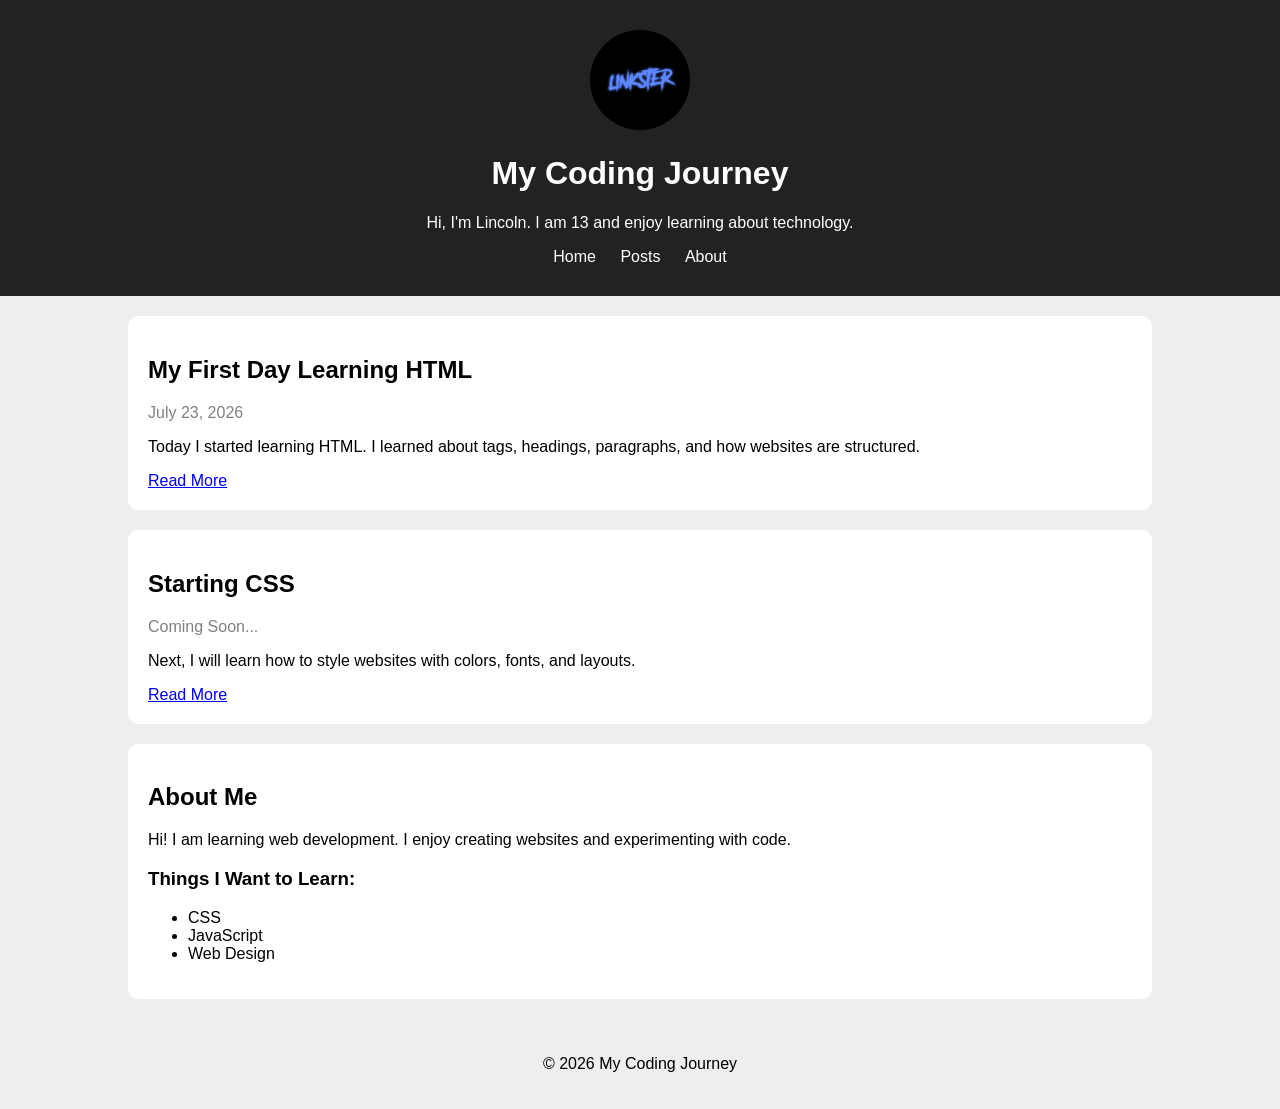
<file: index.html>
<!DOCTYPE html>
<html>
    <head>
        <title>My Coding Journey</title>
        <link rel="stylesheet" href="./style.css">
    
    </head>

    <body>

        <header>
            <div class="profile">
                <img src="./pictures/logo.png" class="pfp">
            </div>
            <h1>My Coding Journey</h1>
            <p>Hi, I'm Lincoln. I am 13 and enjoy learning about technology.</p>

            <nav>
                <a href="./index.html">Home</a>
                <a href="./posts.html">Posts</a>
                <a href="./about.html">About</a>
            </nav>
        </header>

        <main>

            <section class="post">
                <h2>My First Day Learning HTML</h2>
                <p class="date">July 23, 2026</p>

                <p>
                    Today I started learning HTML. 
                    I learned about tags, headings, paragraphs, and how websites are structured.
                </p>

                <a href="./posts/first-day.html">Read More</a>
            </section>


            <section class="post">
                <h2>Starting CSS</h2>
                <p class="date">Coming Soon...</p>

                <p>
                    Next, I will learn how to style websites with colors, fonts, and layouts.
                </p>

                <a href="./posts/starting-css.html">Read More</a>
            </section>


            <section class="about">
                <h2>About Me</h2>

                <p>
                    Hi! I am learning web development.
                    I enjoy creating websites and experimenting with code.
                </p>

                <h3>Things I Want to Learn:</h3>

                <ul>
                    <li>CSS</li>
                    <li>JavaScript</li>
                    <li>Web Design</li>
                </ul>
            </section>

        </main>


        <footer>
            <p>© 2026 My Coding Journey</p>
        </footer>

    </body>
</html>
</file>
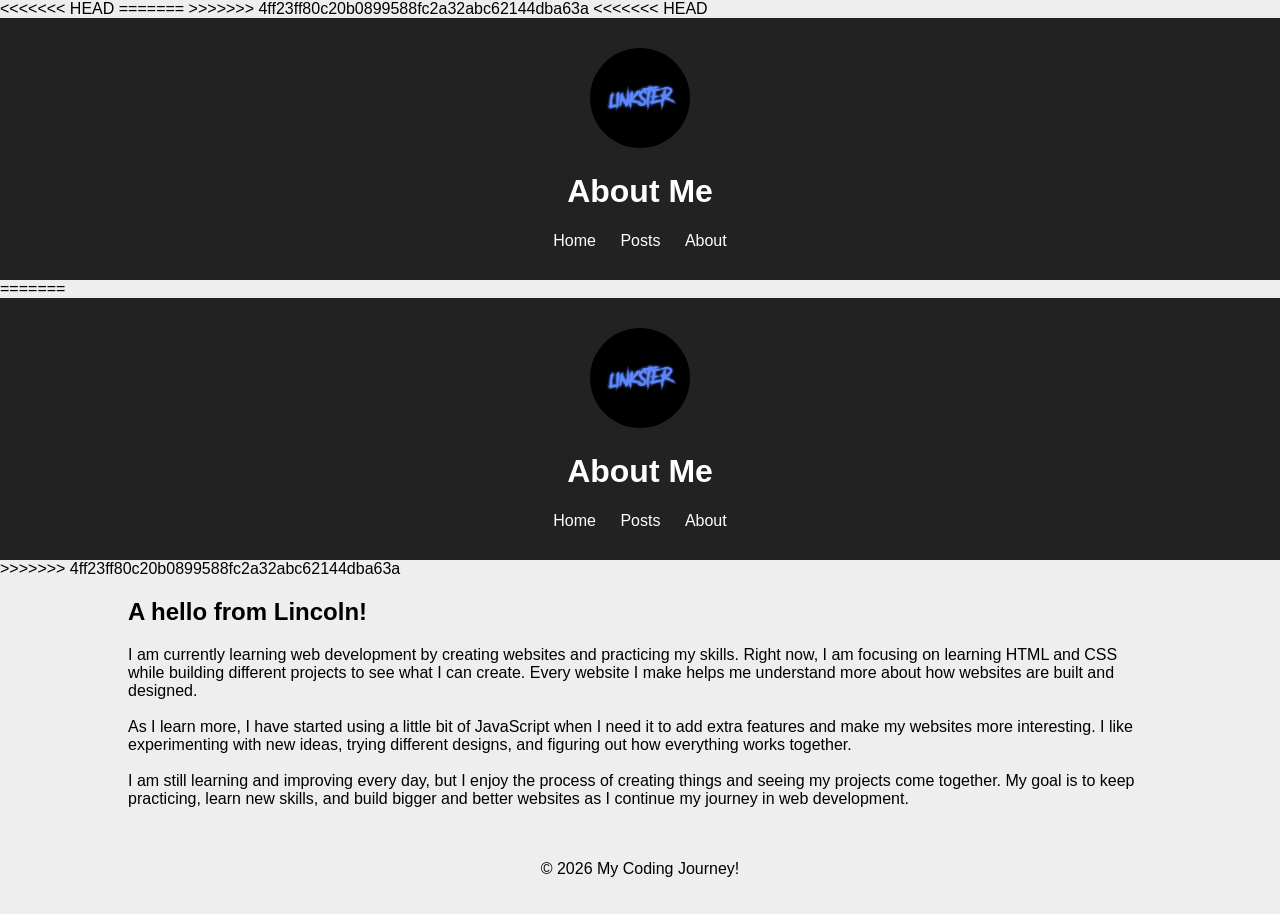
<file: about.html>
<!DOCTYPE html>
<html>
<<<<<<< HEAD
    <head>
        <title>My Coding Journey</title>
        <link rel="stylesheet" href="./style.css">
=======
<head>
    <title>My Coding Journey</title>
    <link rel="stylesheet" href="./style.css">
>>>>>>> 4ff23ff80c20b0899588fc2a32abc62144dba63a
    
    </head>

    <body>

<<<<<<< HEAD
        <header>
            <div class="profile">
                <img src="./pictures/logo.png" class="pfp">
            </div>
            <h1>About Me</h1>

            <nav>
                <a href="./index.html">Home</a>
                <a href="./posts.html">Posts</a>
                <a href="./about.html">About</a>
            </nav>
        </header>
=======
    <header>
          <div class="profile">
            <img src="./logo.png" class="pfp">
         </div>
    <h1>About Me</h1>

    <nav>
        <a href="./index.html">Home</a>
        <a href="./posts.html">Posts</a>
        <a href="./about.html">About</a>
    </nav>
</header>
>>>>>>> 4ff23ff80c20b0899588fc2a32abc62144dba63a


        <main>
            <h2>A hello from Lincoln!</h2>

            <p>
                I am currently learning web development by creating websites and practicing my skills. Right now, I am focusing on learning HTML and CSS while building different projects to see what I can create. Every website I make helps me understand more about how websites are built and designed. <br>
<br>
As I learn more, I have started using a little bit of JavaScript when I need it to add extra features and make my websites more interesting. I like experimenting with new ideas, trying different designs, and figuring out how everything works together.<br>
<br>
I am still learning and improving every day, but I enjoy the process of creating things and seeing my projects come together. My goal is to keep practicing, learn new skills, and build bigger and better websites as I continue my journey in web development.<br>

            </p>
        </main>

    </body>

<footer>
    <p>© 2026 My Coding Journey!</p>
</footer>
</html>
</file>
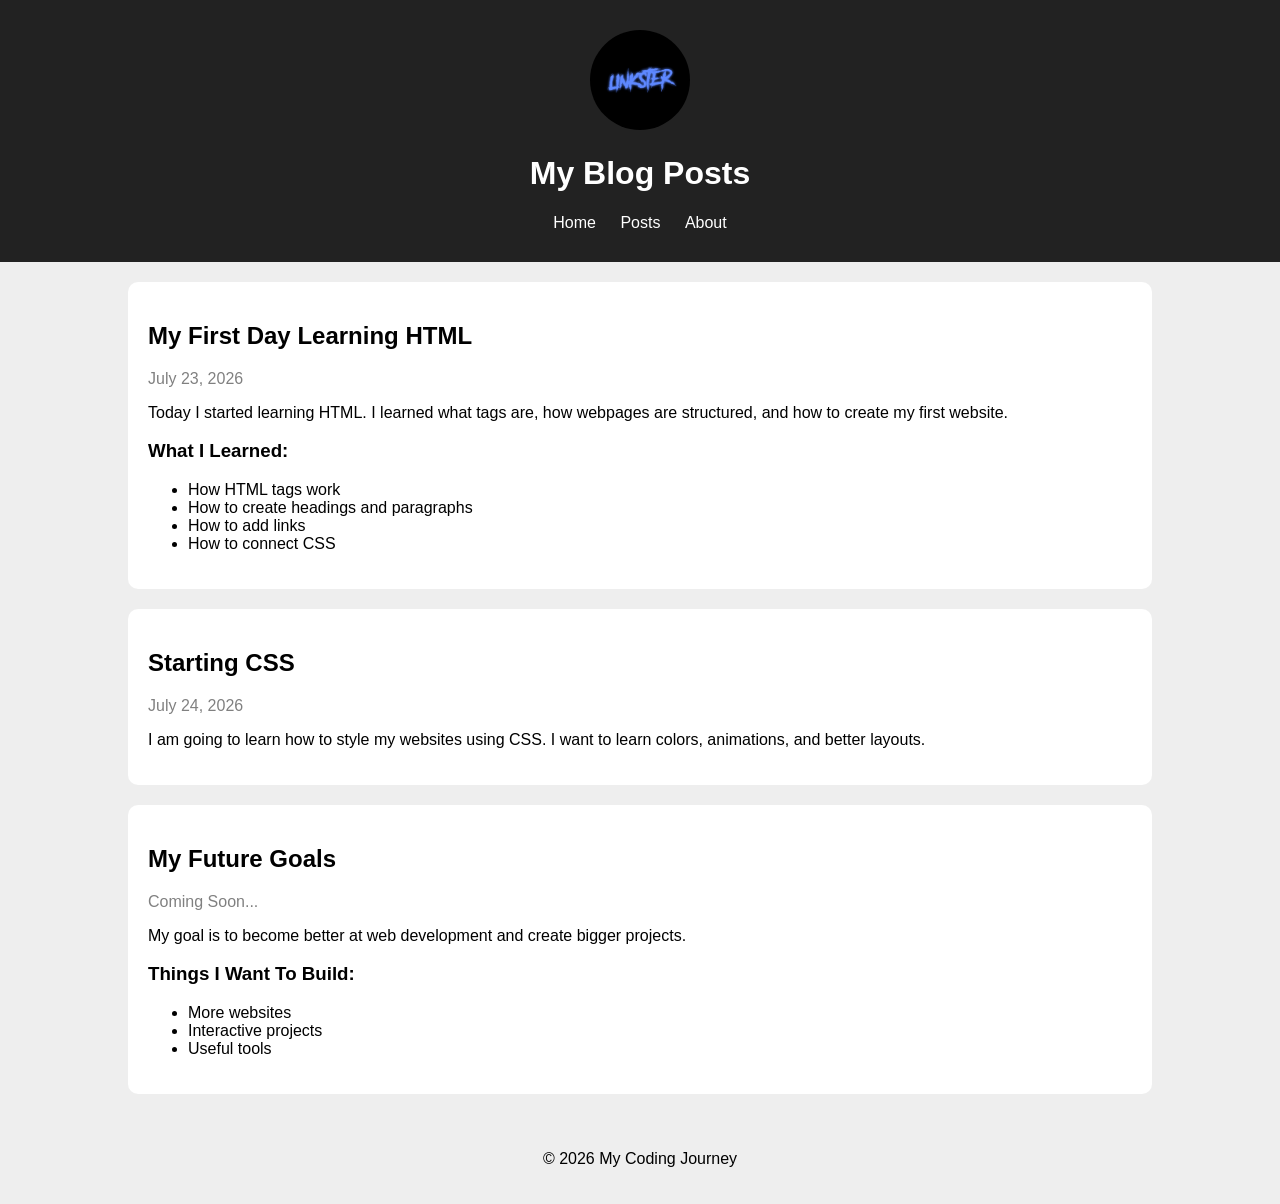
<file: posts.html>
<!DOCTYPE html>
<html>
<head>
    <title>My coding journey</title>
    <link rel="stylesheet" href="./style.css">
    
</head>

<body>

    <header>
         <div class="profile">
            <img src="../pictures/logo.png" class="pfp">
         </div>
    <h1>My Blog Posts</h1>

        <nav>
            <a href="./index.html">Home</a>
            <a href="./posts.html">Posts</a>
            <a href="./about.html">About</a>
        </nav>
    </header>


<main>

    <section class="post">
        <h2>My First Day Learning HTML</h2>

        <p class="date">July 23, 2026</p>

        <p>
            Today I started learning HTML. I learned what tags are,
            how webpages are structured, and how to create my first website.
        </p>

        <h3>What I Learned:</h3>

        <ul>
            <li>How HTML tags work</li>
            <li>How to create headings and paragraphs</li>
            <li>How to add links</li>
            <li>How to connect CSS</li>
        </ul>
    </section>


    <section class="post">
        <h2>Starting CSS</h2>

        <p class="date">July 24, 2026</p>

        <p>
            I am going to learn how to style my websites using CSS.
            I want to learn colors, animations, and better layouts.
        </p>
    </section>


    <section class="post">
        <h2>My Future Goals</h2>

        <p class="date">Coming Soon...</p>

        <p>
            My goal is to become better at web development and create
            bigger projects.
        </p>

        <h3>Things I Want To Build:</h3>

        <ul>
            <li>More websites</li>
            <li>Interactive projects</li>
            <li>Useful tools</li>
        </ul>
    </section>

</main>


<footer>
    <p>© 2026 My Coding Journey</p>
</footer>

</body>
</html>
</file>
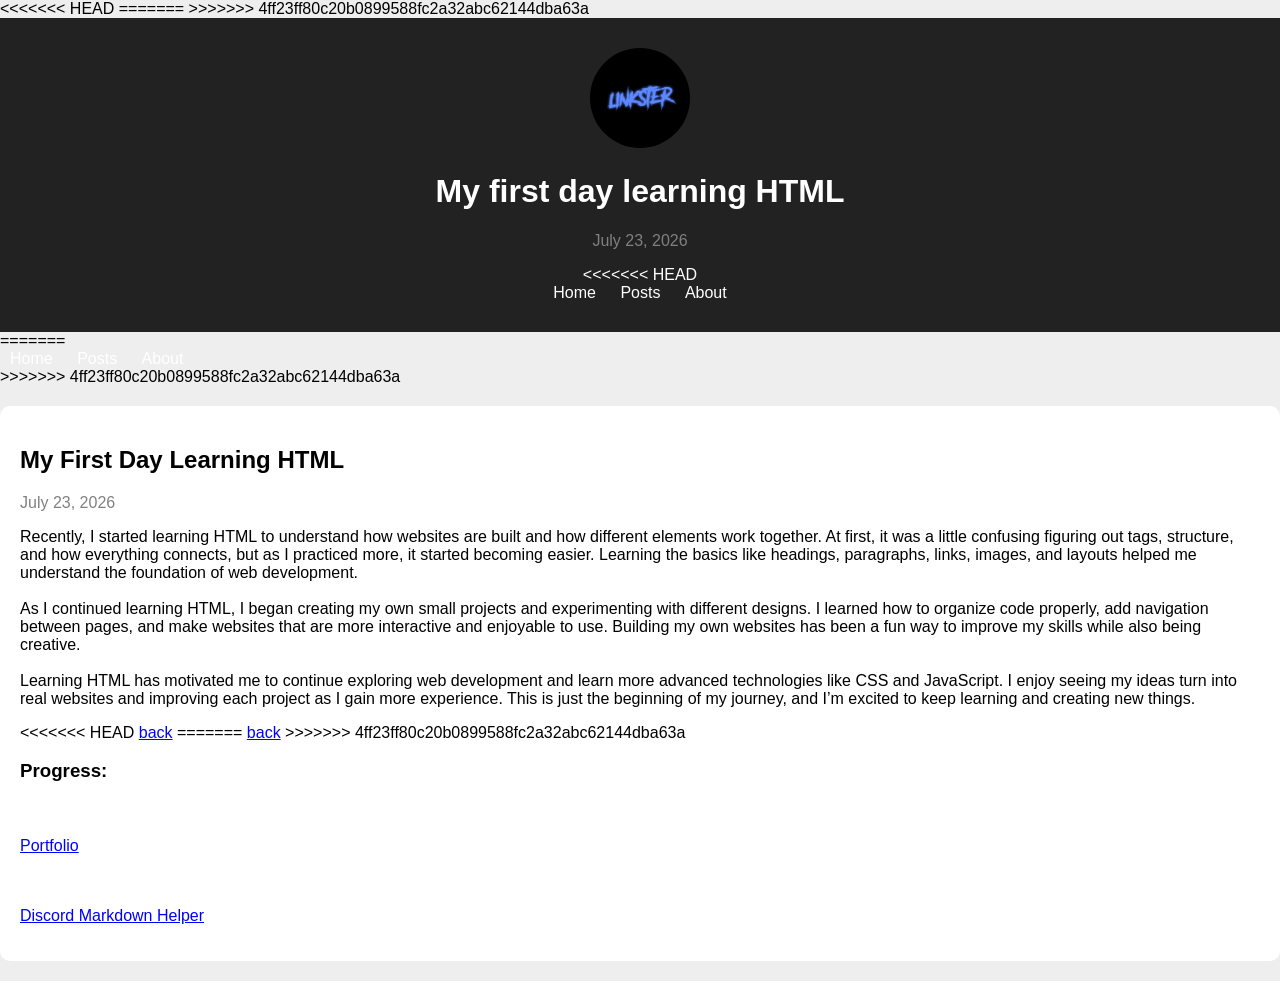
<file: posts/first-day.html>
<!DOCTYPE html>
<html>
<<<<<<< HEAD
    <head>
        <title>My coding journey</title>
        <link rel="stylesheet" href="./posts.css">
    </head>
=======
<head>
    <title>My coding journey</title>
    <link rel="stylesheet" href="./posts.css">
    
</head>
>>>>>>> 4ff23ff80c20b0899588fc2a32abc62144dba63a

    <body>

        <header>
            <div class="profile">
                <img src="../pictures/logo.png" class="pfp">
            </div>
            <h1>My first day learning HTML</h1>
            <p class="date">July 23, 2026</p>

<<<<<<< HEAD
            <nav>
                <a href="../index.html">Home</a>
                <a href="../posts.html">Posts</a>
                <a href="../about.html">About</a>
            </nav>
        </header>
=======
        <nav>
            <a href="/blog-posts/index.html">Home</a>
            <a href="/blog-post/posts.html">Posts</a>
            <a href="/blog-post/about.html">About</a>
        </nav>
    </header>
>>>>>>> 4ff23ff80c20b0899588fc2a32abc62144dba63a

    <section class="post">
            <h2>My First Day Learning HTML</h2>
            <p class="date">July 23, 2026</p>

            <p>
                Recently, I started learning HTML to understand how websites are built and how different elements work together. At first, it was a little confusing figuring out tags, structure, and how everything connects, but as I practiced more, it started becoming easier. Learning the basics like headings, paragraphs, links, images, and layouts helped me understand the foundation of web development. <br>
<br>
As I continued learning HTML, I began creating my own small projects and experimenting with different designs. I learned how to organize code properly, add navigation between pages, and make websites that are more interactive and enjoyable to use. Building my own websites has been a fun way to improve my skills while also being creative. <br>
<br>
Learning HTML has motivated me to continue exploring web development and learn more advanced technologies like CSS and JavaScript. I enjoy seeing my ideas turn into real websites and improving each project as I gain more experience. This is just the beginning of my journey, and I’m excited to keep learning and creating new things. <br>

            </p>

<<<<<<< HEAD
            <a href="../index.html">back</a>
=======
            <a href="/blog-post/index.html">back</a>
>>>>>>> 4ff23ff80c20b0899588fc2a32abc62144dba63a

            <h3>Progress:</h3>
            <p><br><br><a href="https://linkster224.github.io/portfolio/">Portfolio</a></p>
            <p><br><br><a href="https://linkster224.github.io/Discord-markdown-helper/">Discord Markdown Helper</a></p>
        </section>
</file>
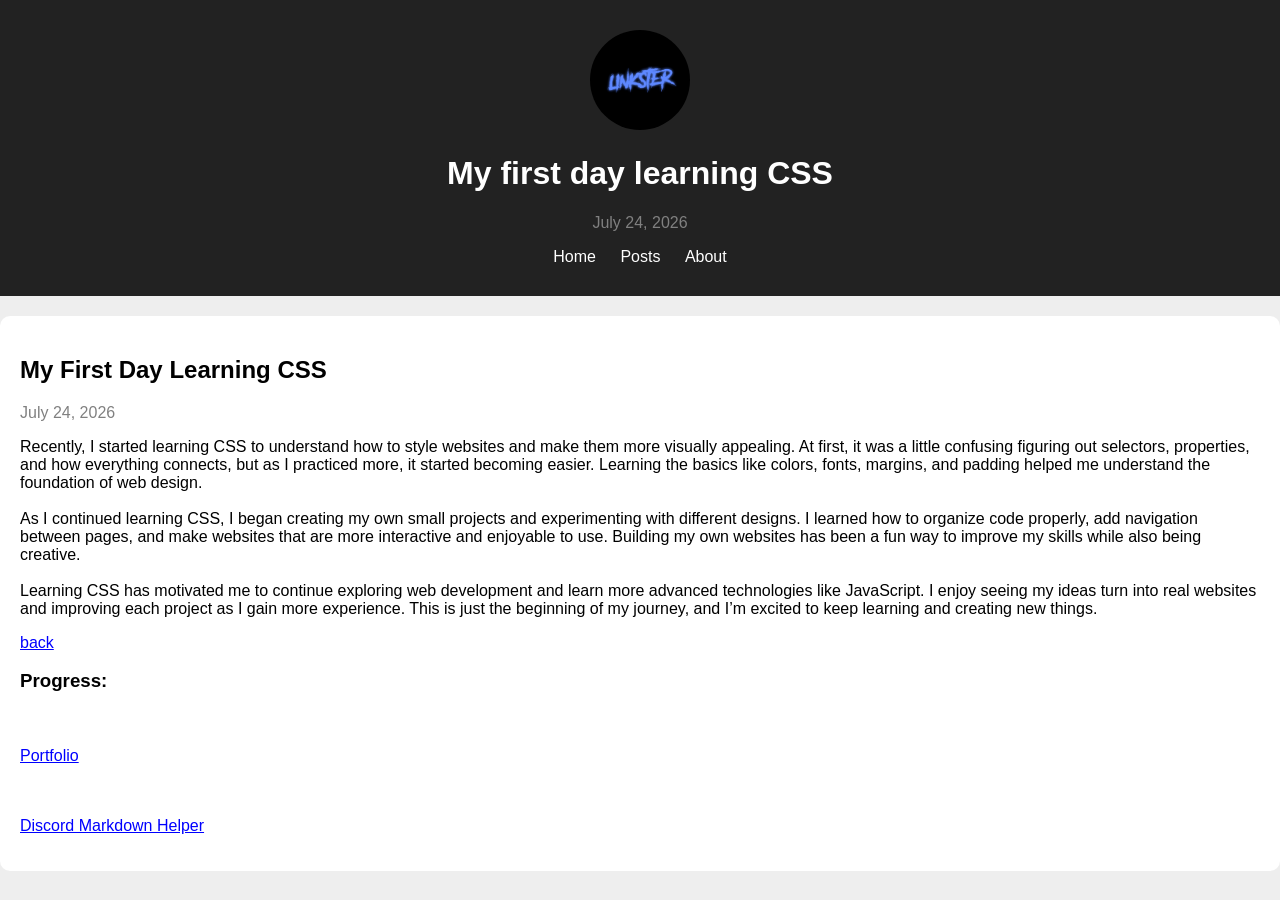
<file: posts/starting-css.html>
<!DOCTYPE html>
<html>
    <head>
        <title>My coding journey</title>
        <link rel="stylesheet" href="./posts.css">
    </head>

    <body>

        <header>
            <div class="profile">
                <img src="../pictures/logo.png" class="pfp">
            </div>
            <h1>My first day learning CSS</h1>
            <p class="date">July 24, 2026</p>

            <nav>
                <a href="../index.html">Home</a>
                <a href="../posts.html">Posts</a>
                <a href="../about.html">About</a>
            </nav>
        </header>

    <section class="post">
            <h2>My First Day Learning CSS</h2>
            <p class="date">July 24, 2026</p>

            <p>
                Recently, I started learning CSS to understand how to style websites and make them more visually appealing. At first, it was a little confusing figuring out selectors, properties, and how everything connects, but as I practiced more, it started becoming easier. Learning the basics like colors, fonts, margins, and padding helped me understand the foundation of web design. <br>
<br>
As I continued learning CSS, I began creating my own small projects and experimenting with different designs. I learned how to organize code properly, add navigation between pages, and make websites that are more interactive and enjoyable to use. Building my own websites has been a fun way to improve my skills while also being creative. <br>
<br>
Learning CSS has motivated me to continue exploring web development and learn more advanced technologies like JavaScript. I enjoy seeing my ideas turn into real websites and improving each project as I gain more experience. This is just the beginning of my journey, and I’m excited to keep learning and creating new things. <br>

            </p>

            <a href="../index.html">back</a>

            <h3>Progress:</h3>
            <p><br><br><a href="https://linkster224.github.io/portfolio/">Portfolio</a></p>
            <p><br><br><a href="https://linkster224.github.io/Discord-markdown-helper/">Discord Markdown Helper</a></p>
        </section>
</file>
<file: style.css>
body {
    font-family: Arial, sans-serif;
    background-color: #eeeeee;
    margin: 0;
}


header {
    background-color: #222;
    color: white;
    text-align: center;
    padding: 30px;
}


nav a {
    color: white;
    text-decoration: none;
    margin: 10px;
}


main {
    width: 80%;
    margin: auto;
}


.post, .about {
    background-color: white;
    padding: 20px;
    margin: 20px 0;
    border-radius: 10px;
}


.date {
    color: gray;
}


a {
    color: blue;
}


footer {
    text-align: center;
    padding: 20px;
}

.profile .pfp {
  height: 100px;
  width: 100px;
  border-radius: 50%;
  text-align: center;
}
</file>
<file: posts/posts.css>
body {
    font-family: Arial, sans-serif;
    background-color: #eeeeee;
    margin: 0;
}


header {
    background-color: #222;
    color: white;
    text-align: center;
    padding: 30px;
}


nav a {
    color: white;
    text-decoration: none;
    margin: 10px;
}


main {
    width: 80%;
    margin: auto;
}


.post, .about {
    background-color: white;
    padding: 20px;
    margin: 20px 0;
    border-radius: 10px;
}


.date {
    color: gray;
}


a {
    color: blue;
}


footer {
    text-align: center;
    padding: 20px;
}

.profile .pfp {
  height: 100px;
  width: 100px;
  border-radius: 50%;
  text-align: center;
}
</file>
